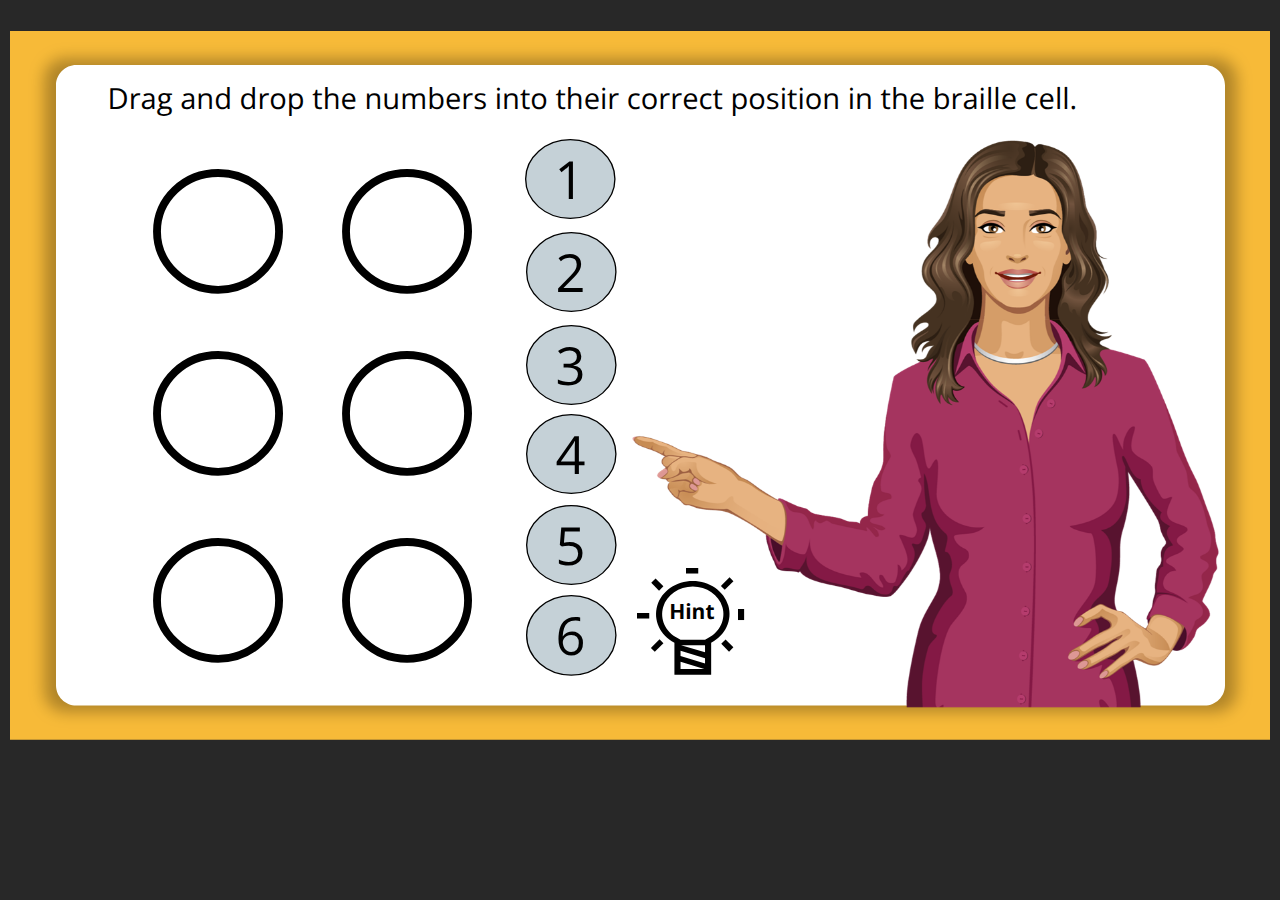
<file: index.html>
﻿<!doctype html>
<html lang="en-US">
<head>
  <meta charset="utf-8">
  <!-- Created using Storyline 360 - http://www.articulate.com  -->
  <!-- version: 3.80.30988.0 -->
  <title>Braille Cell Dots</title>
  <meta http-equiv="x-ua-compatible" content="IE=edge"/>
  <meta name="viewport" content="width=device-width,initial-scale=1,user-scalable=no,shrink-to-fit=no,minimal-ui"/>
  <meta name="apple-mobile-web-app-capable" content="yes"/>
  <style>
    html, body { height: 100%; padding: 0; margin: 0 }
    #app { height: 100%; width: 100%; }
  </style>

  <script>
    window.DS = {};
    window.globals = {
      DATA_PATH_BASE: '',
      HAS_FRAME: true,
      HAS_SLIDE: true,

      lmsPresent: false,
      tinCanPresent: false,
      cmi5Present: false,
      aoSupport: false,
      scale: 'noscale',
      captureRc: false,
      browserSize: 'optimal',
      bgColor: '#282828',
      features: 'ConnectionMessages,DropIn1,DropIn2,DropIn3,DropIn4,DropIn5,FullScreenToggle,HyperlinkHoverStateFix,LayerPresentAsDialog,MultipleQuizTracking,UpdatedThemeEditor',
      themeName: 'unified',
      preloaderColor: '#FFFFFF',
      suppressAnalytics: false,
      productChannel: 'stable',
      publishSource: 'storyline',
      aid: 'aid|0281fd48-d0b5-4edd-bf11-03334e2c43ae',
      cid: '48a2de32-bbac-4ef0-857a-f466d26f2e3c',
      playerVersion: '3.80.30988.0',
      publishTimestamp: '2023-10-18T05:46:58.8838824Z',
      maxIosVideoElements: 10,
      connectionSettings: { message: 'You%20are%20offline.%20Trying%20to%20reconnect...', useDarkTheme: false, mode: 'disabled' },

      
      parseParams: function(qs) {
        if (window.globals.parsedParams != null) {
          return window.globals.parsedParams;
        }
        qs = (qs || window.location.search.substr(1)).split('+').join(' ');
        var params = {},
            tokens,
            re = /[?&]?([^=]+)=([^&]*)/g;

        while (tokens = re.exec(qs)) {
          params[decodeURIComponent(tokens[1]).trim()] =
            decodeURIComponent(tokens[2]).trim();
        }
        window.globals.parsedParams = params;
        return params;
      }

    };
  </script>
  <script>
    var isIe11 = ('ActiveXObject' in window || window.MSBlobBuilder != null)
      && window.msCrypto != null && !window.ActiveXObject;
    if (isIe11) {
      window.globals.unsupportedBrowser = true;
      document.write(atob('[base64]'));
    }
  </script>
  
  <script>window.THREE = { };</script>
  
</head>
<body style="background: #282828" class="cs-HTML theme-unified">
  <!-- 360 -->
  <script>!function(){var e,i=/iPhone/i,o=/iPod/i,n=/iPad/i,t=/\biOS-universal(?:.+)Mac\b/i,r=/\bAndroid(?:.+)Mobile\b/i,a=/Android/i,d=/(?:SD4930UR|\bSilk(?:.+)Mobile\b)/i,p=/Silk/i,l=/Windows Phone/i,u=/\bWindows(?:.+)ARM\b/i,b=/BlackBerry/i,s=/BB10/i,c=/Opera Mini/i,f=/\b(CriOS|Chrome)(?:.+)Mobile/i,h=/Mobile(?:.+)Firefox\b/i,v=function(e){return void 0!==e&&"MacIntel"===e.platform&&"number"==typeof e.maxTouchPoints&&e.maxTouchPoints>1&&"undefined"==typeof MSStream};e=function(e){var m={userAgent:"",platform:"",maxTouchPoints:0};e||"undefined"==typeof navigator?"string"==typeof e?m.userAgent=e:e&&e.userAgent&&(m={userAgent:e.userAgent,platform:e.platform,maxTouchPoints:e.maxTouchPoints||0}):m={userAgent:navigator.userAgent,platform:navigator.platform,maxTouchPoints:navigator.maxTouchPoints||0};var g=m.userAgent,y=g.split("[FBAN");void 0!==y[1]&&(g=y[0]),void 0!==(y=g.split("Twitter"))[1]&&(g=y[0]);var A=function(e){return function(i){return i.test(e)}}(g),w={apple:{phone:A(i)&&!A(l),ipod:A(o),tablet:!A(i)&&(A(n)||v(m))&&!A(l),universal:A(t),device:(A(i)||A(o)||A(n)||A(t)||v(m))&&!A(l)},amazon:{phone:A(d),tablet:!A(d)&&A(p),device:A(d)||A(p)},android:{phone:!A(l)&&A(d)||!A(l)&&A(r),tablet:!A(l)&&!A(d)&&!A(r)&&(A(p)||A(a)),device:!A(l)&&(A(d)||A(p)||A(r)||A(a))||A(/\bokhttp\b/i)},windows:{phone:A(l),tablet:A(u),device:A(l)||A(u)},other:{blackberry:A(b),blackberry10:A(s),opera:A(c),firefox:A(h),chrome:A(f),device:A(b)||A(s)||A(c)||A(h)||A(f)},any:!1,phone:!1,tablet:!1};return w.any=w.apple.device||w.android.device||w.windows.device||w.other.device,w.phone=w.apple.phone||w.android.phone||w.windows.phone,w.tablet=w.apple.tablet||w.android.tablet||w.windows.tablet,w}(),"object"==typeof exports&&"undefined"!=typeof module?module.exports=e:"function"==typeof define&&define.amd?define((function(){return e})):this.isMobile=e}();
    window.isMobile.apple.tablet = window.isMobile.apple.tablet ||
      (navigator.platform === 'MacIntel' && navigator.maxTouchPoints > 1);
    window.isMobile.apple.device = window.isMobile.apple.device || window.isMobile.apple.tablet;
    window.isMobile.tablet = window.isMobile.tablet || window.isMobile.apple.tablet;
    window.isMobile.any = window.isMobile.any || window.isMobile.apple.tablet;
  </script>

  <div id="focus-sink" tabindex="-1"></div>

  <div id="preso"></div>
  <script>
    (function() {

      var classTypes = [ 'desktop', 'mobile', 'phone', 'tablet' ];

      var addDeviceClasses = function(prefix, testObj) {
        var curr, i;
        for (i = 0; i < classTypes.length; i++) {
          curr = classTypes[i];
          if (testObj[curr]) {
            document.body.classList.add(prefix + curr);
          }
        }
      };

      var params = window.globals.parseParams(),
          isDevicePreview = params.devicepreview === '1',
          isPhoneOverride = params.deviceType === 'phone' || (isDevicePreview && params.phone == '1'),
          isTabletOverride = (params.deviceType === 'tablet' || isDevicePreview) && !isPhoneOverride,
          isMobileOverride = isPhoneOverride || isTabletOverride;

      var deviceView = {
        desktop: !window.isMobile.any && !isMobileOverride,
        mobile: window.isMobile.any || isMobileOverride,
        phone: isPhoneOverride || (window.isMobile.phone && !isTabletOverride),
        tablet: isTabletOverride || window.isMobile.tablet
      };

      window.globals.deviceView = deviceView;
      window.isMobile.desktop = !window.isMobile.any;
      window.isMobile.mobile = window.isMobile.any;

      addDeviceClasses('view-', deviceView);

    })();
  </script>
  
  <script src='story_content/user.js' type=text/javascript></script>
  <div class="slide-loader"></div>

  <script>
    var doc = document, loader = doc.body.querySelector('.slide-loader'); [ 1, 2, 3 ].forEach(function(n) { var d = doc.createElement('div'); d.style.backgroundColor = window.globals.preloaderColor; d.classList.add('mobile-loader-dot'); d.classList.add('dot' + n); loader.appendChild(d); });
  </script>

  <div class="mobile-load-title-overlay" style="display: none">
    <div class="mobile-load-title">Braille Cell Dots</div>
  </div>

  <div class="mobile-chrome-warning"></div>

  
<style>
  .warn-connection-dialog {
    display: none;
    background: transparent;
    pointer-events: all;
    position: fixed;
    left: 0;
    top: 0;
    width: 100%;
    height: 100%;
    z-index: 999;
  }

  .warn-connection-content {
    pointer-events: all;
    border-radius: 4px;
    background: white;
    border: 1px solid #E7E7E7;
    color: #333333;
    box-shadow: 0 2px 4px rgba(0, 0, 0, 0.25);
    transition: all 150ms ease-out;
    position: absolute;
    white-space: nowrap;
  }

  .view-phone.is-landscape .warn-connection-content {
    left: 23px;
    bottom: 23px;
  }

  .view-tablet.is-landscape .warn-connection-content {
    left: 50%;
    top: 20px;
    transform: translateX(-50%);
  }

  .is-portrait .warn-connection-content {
    transform: translate(-50%, calc(-100% - 15px));
  }

  .warn-connection-content p {
    display: inline-block;
    margin: 0 8px 0 0;
    line-height: 33px;
    font-size: 11px;
  }

  .warn-connection-content svg {
    position: relative;
    vertical-align: middle;
    margin: 0 2px 2px 8px;
  }

  .view-desktop .warn-connection-content {
    left: 1.5em;
    bottom: 1.5em;
  }

  .view-desktop .warn-connection-content p {
    font-size: 1.1em;
  }

  .is-offline .warn-connection-dialog {
    display: block;
  }

  .is-offline .cs-panel * {
    pointer-events: none !important;
  }

  .is-offline .cs-panel {
    pointer-events: all !important;
  }

  .is-offline #nav-controls * {
    pointer-events: none !important;
  }

  .is-offline #nav-controls {
    pointer-events: all !important;
  }
</style>

<div class="warn-connection-dialog" role="alertdialog" aria-modal="true" tabindex="0" aria-labelledby="warn-connection-message">
  <div class="warn-connection-content">
    <svg width="17" height="15" viewBox="0 0 17 15" xmlns="http://www.w3.org/2000/svg">
      <path fill="#8F0000" stroke="white" d="M16.07,12.98 L15.88,12.23 L9.51,1.21 C8.97,0.26,7.6,0.26,7.06,1.21 L0.69,12.23 C0.15,13.16,0.81,14.36,1.91,14.36 H14.65 C15.47,14.36,16.05,13.7,16.07,12.98 Z"/>
      <path fill="white" stroke="white" d="M8.58,5.5 C8.35,5.28,8.5,5.35,8.21,5.32 C8.09,5.35,7.97,5.49,7.96,5.67 C7.97,5.79,7.98,5.92,7.98,6.04 L7.98,6.04 C7.99,6.17,8,6.31,8.01,6.43 L8.01,6.44 C8.03,6.92,8.06,7.41,8.09,7.9 L8.09,7.9 C8.12,8.39,8.14,8.88,8.17,9.37 C8.17,9.39,8.18,9.42,8.2,9.44 C8.23,9.46,8.25,9.47,8.28,9.47 C8.31,9.47,8.34,9.46,8.35,9.44 C8.37,9.43,8.38,9.4,8.39,9.35 L8.39,9.34 C8.39,9.24,8.4,9.15,8.4,9.05 L8.4,9.05 C8.41,8.96,8.41,8.86,8.42,8.75 C8.43,8.44,8.45,8.12,8.47,7.81 L8.47,7.81 C8.49,7.49,8.51,7.18,8.53,6.87 C8.55,6.46,8.56,6.05,8.59,5.64 L8.6,5.62 C8.6,5.57,8.59,5.53,8.58,5.5 L8.21,5.32 Z"/>
      <circle fill="white" stroke="white" cx="8.3" cy="11.35" r="0.3"/>
    </svg>
    <p id="warn-connection-message">You are offline. Trying to reconnect...</p>
  </div>
</div>

<script>
  (function() {
    window.DS.connection = {
      warningShown: false,
      assets: {},
      loadingAssetGroup: false,
      retryDelay: 500
    };

    var connectionSettings = window.globals.connectionSettings || {};

    // The `window.globals.features` variable must be set in `webpack.dev.config` when testing locally - it is not enough
    // to have it in the data - but it must be set there as well.
    var useConnectionMessages = window.AbortController != null &&
      window.location.protocol != 'file:' &&
      window.globals.features.indexOf('ConnectionMessages') != -1 &&
      connectionSettings.mode === 'normal';

    window.DS.connection.useConnectionMessages = useConnectionMessages;

    var assetCount = 0;
    var checkLoadedId;


    if (useConnectionMessages && connectionSettings != null) {
      var contentEl = document.querySelector('.warn-connection-content');
      var messageEl = contentEl.querySelector('p');

      if (connectionSettings.useDarkTheme) {
        contentEl.style.borderColor = '#BABBBA';
        contentEl.style.backgroundColor = '#282828';
        contentEl.style.color = '#FFFFFF';
      }

      if (connectionSettings.message != null) {
        messageEl.textContent = window.decodeURIComponent(connectionSettings.message);
      }
    }

    function checkAssetsReady() {
      for (var i in DS.connection.assets) {
        if (!DS.connection.assets[i].success) {
          return false;
        }
      }
      return true;
    }

    function stopAssetGroup() {
      if (!useConnectionMessages) { return; }

      assetCount = 0;

      DS.connection.oldAssetGroup = DS.connection.assets;
      DS.connection.assets = {};
      DS.connection.loadingAssetGroup = false;
      clearInterval(checkLoadedId);
    }

    function startAssetGroup() {
      if (!useConnectionMessages) { return; }
      var ticks = 0;
      clearInterval(checkLoadedId);
      checkLoadedId = setInterval(function() {
        var loaded = 0;
        if (assetCount === 0 && loaded === 0) {
          clearInterval(checkLoadedId);
          return;
        }

        for (var i in DS.connection.assets) {
          if (DS.connection.assets[i].success) {
            loaded++;
          }
        }

        if (assetCount === loaded && checkAssetsReady()) {
          for (var i in DS.connection.assets) {
            if (DS.connection.assets[i].action) {
              DS.connection.assets[i].action();
            }
          }
          hideWarning();
          stopAssetGroup();
        }
      }, 100)
    }

    function requiredAsset(url, action, retry, type) {
      if (!useConnectionMessages) { return; }
      if (DS.connection.assets[url]) { return; }

      DS.connection.assets[url] = {
        success: false, action: action, retry: retry, type: type
      };
      assetCount = Object.keys(DS.connection.assets).length;
      if (!DS.connection.loadingAssetGroup) {
        startAssetGroup();
      }
      DS.connection.loadingAssetGroup = true;
    }

    function assetLoaded(url) {
      if (!useConnectionMessages) { return; }
      if (DS.connection.assets[url]) {
        DS.connection.assets[url].success = true;
      }
    }

    function assetFailed(url) {
      if (!useConnectionMessages) { return; }
      if (!DS.connection.assets[url]) {
        if (/\.js$/.test(url) && url.indexOf('transcripts') === -1) {
          setTimeout(function() {
            if (DS.connection.lastSlideLoaded != null) {
              DS.connection.lastSlideLoaded();
            }
          }, DS.connection.retryDelay);
        }
        return;
      }
      if (!DS.connection.warningShown) { showWarning(); }
      if (DS.connection.assets[url].retry) {
        setTimeout(function() {
          if (!DS.connection.assets[url].success) {
            DS.connection.assets[url].retry()
          }
        }, DS.connection.retryDelay);
      }
    }

    function hideWarning() {
      document.body.classList.remove('is-offline');
      DS.connection.warningShown = false;
      enableKeys();
    }
    DS.connection.hideWarning = hideWarning

    function showWarning(btn) {
      document.body.classList.add('is-offline')
      DS.connection.warningShown = true;
      updateWarningPosition();
      disableKeys();
    }

    function updateWarningPosition() {
      if (!DS.connection.warningShown) {
        return;
      }

      var isPortrait = document.body.classList.contains('is-portrait');
      var warningEl = document.querySelector('.warn-connection-content');

      if (isPortrait) {
        var slide = document.querySelector('.primary-slide');
        var slideRect = slide.getBoundingClientRect();

        warningEl.style.top = `${slideRect.top}px`
        warningEl.style.left = `${slideRect.left + slideRect.width / 2}px`
      } else {
        warningEl.style.top = null;
        warningEl.style.left = null;
      }

      window.requestAnimationFrame(updateWarningPosition);
    }

    function onDisableKeyDown(e) {
      e.preventDefault();
      e.stopImmediatePropagation();
    }

    function onDisableKeyUp(e) {
      e.preventDefault();
      e.stopImmediatePropagation();
    }

    var accStyle = document.createElement('style');
    var warnDialogEl = document.querySelector('.warn-connection-dialog');

    function disableKeys() {
      if (DS.views.nsStack.length === 1) {
        DS.views.nsStack[0].tabReachable = false
        DS.views.nsStack[0].updateTabIndex(true, true);
      }

      accStyle.innerHTML = '.acc-shadow-dom { display: none; }';
      document.body.appendChild(accStyle);

      warnDialogEl.parentNode.append(warnDialogEl);
      warnDialogEl.focus();
    }

    function enableKeys() {
      document.body.removeChild(accStyle);
      if (DS.views.nsStack.length === 1 && DS.views.nsStack[0].name === '_frame') {
        DS.views.nsStack[0].tabReachable = true;
        DS.views.nsStack[0].updateTabIndex();
      }
    }

    // these will all be noops if the feature flag isn't set in
    // the data and `window.globals.features`
    DS.connection.requiredAsset = requiredAsset;
    DS.connection.assetLoaded = assetLoaded;
    DS.connection.assetFailed = assetFailed;
    DS.connection.stopAssetGroup = stopAssetGroup;
    DS.connection.startAssetGroup = startAssetGroup;
  })();
</script>


  <script>
    
    if (window.autoSpider && window.vInterfaceObject) {
      document.querySelector('.mobile-load-title-overlay').style.display = 'none';
    }
  </script>

  

  <link rel="stylesheet" href="html5/data/css/output.min.css" data-noprefix/>
</body>
<script src="html5/lib/scripts/bootstrapper.min.js"></script>
</html>
</file>
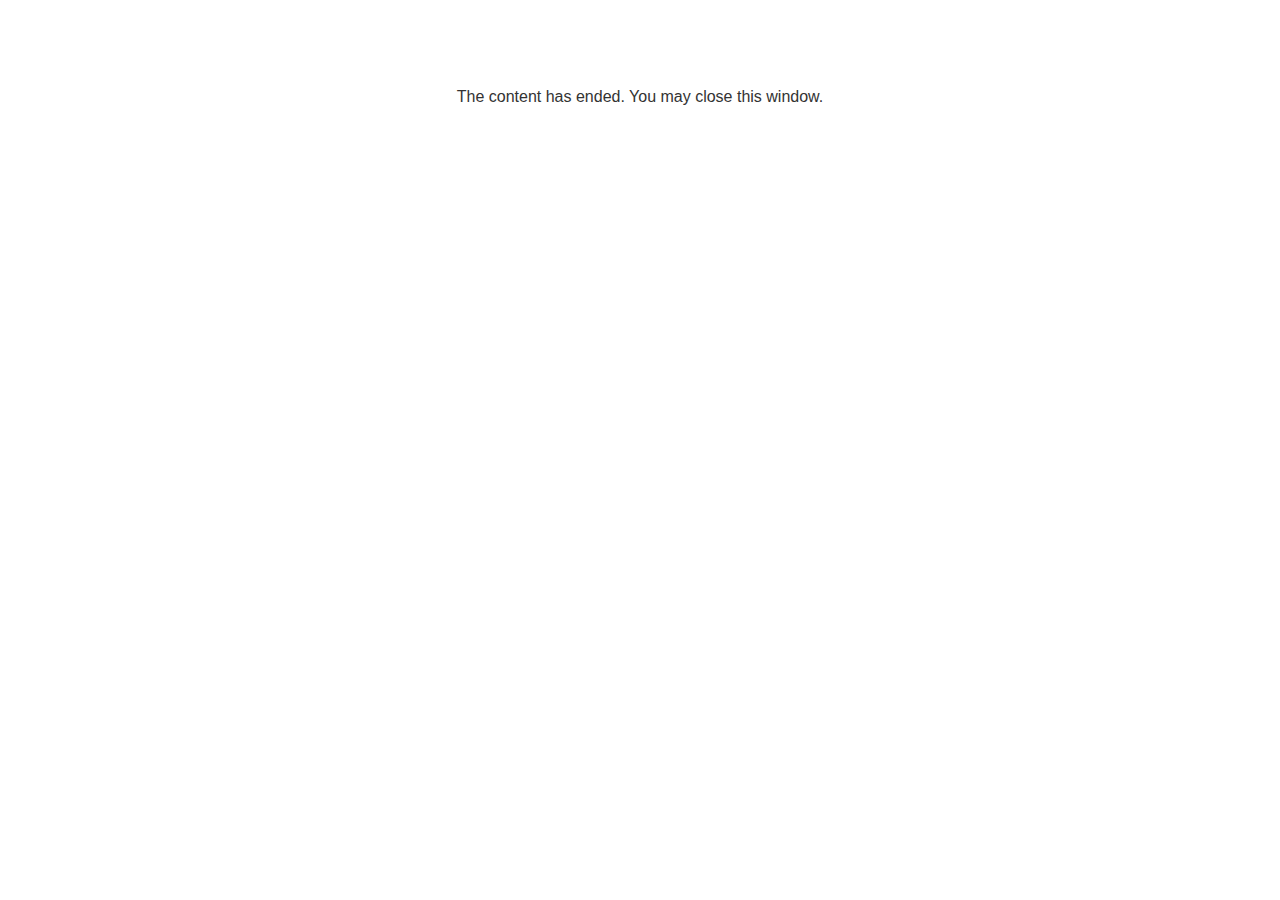
<file: lms/goodbye.html>
<!doctype html>
<html>
<body style="background-color: #ffffff;">

<p role="alert" style="color: #333333;font-family: Lato, articulate, tahoma, arial;font-size: medium;text-align: center;">
<br><br><br><br>
The content has ended. You may close this window.
</p>

</body>
</html>
</file>
<file: html5/data/css/output.min.css>
@font-face {
  font-family: 'Open Sans Charset1_ 5wfB55F95F0';
  src: url('[data-uri]');
  font-style: normal;
  font-weight: normal;
}
@font-face {
  font-family: 'Open SansBold CharsBoldD7BBBFF2';
  src: url('[data-uri]');
  font-style: normal;
  font-weight: normal;
}
@font-face {
  font-family: 'LatoBold Charset1_ BoldE8F284AF';
  src: url('[data-uri]');
  font-style: normal;
  font-weight: normal;
}
@font-face {
  font-family: 'Lato Charset1_ 5ox6BIdn5950B18D';
  src: url('[data-uri]');
  font-style: normal;
  font-weight: normal;
}
@font-face {
  font-family: 'Open Sans Charset0_v9TY33EDE6F2';
  src: url('[data-uri]');
  font-style: normal;
  font-weight: normal;
}
@font-face {
  font-family: 'Open SansBold CharsBoldE47A47C6';
  src: url('[data-uri]');
  font-style: normal;
  font-weight: normal;
}
.cs-HTML {
  background: rgba(40, 40, 40, 1);
}
.cs-pxabnsnfns00000000001 .cs-infopanel  {
  box-shadow: 0 1px 0 rgba(0, 0, 0, 0);
  background: rgba(255, 255, 255, 1);
}
.cs-pxabnsnfns00000000001 .cs-infopanel .cs-link {
  color: rgba(186, 187, 186, 1);
}
.cs-pxabnsnfns00000000001 .cs-infopanel .cs-link:hover {
  color: rgba(255, 255, 255, 1);
}
.cs-pxabnsnfns00000000001 .cs-infopanel .cs-name {
  color: rgba(68, 68, 68, 1);
}
.cs-pxabnsnfns00000000001 .cs-infopanel .cs-title {
  color: rgba(153, 153, 153, 1);
}
.cs-pxabnsnfns00000000001 .cs-infopanelpopup  {
  box-shadow: 0 1px 0 rgba(0, 0, 0, 0);
  background: rgba(0, 0, 0, 0);
}
.cs-pxabnsnfns00000000001 .cs-infopanelpopup .cs-link {
  color: rgba(255, 0, 0, 1);
}
.cs-pxabnsnfns00000000001 .cs-infopanelpopup .cs-link:hover {
  color: rgba(255, 255, 255, 1);
}
.cs-pxabnsnfns00000000001 .cs-infopanelpopup .cs-name {
  color: rgba(255, 255, 255, 1);
}
.cs-pxabnsnfns00000000001 .cs-infopanelpopup .cs-bio {
  color: rgba(186, 187, 186, 1);
}
.cs-pxabnsnfns00000000001 .cs-timer  {
  color: rgba(186, 187, 186, 1);
}
.cs-pxabnsnfns00000000001 .cs-duration stop:first-child {
  stop-color: rgba(60, 60, 60, 1);
}
.cs-pxabnsnfns00000000001 .cs-duration stop:last-child {
  stop-color: rgba(60, 60, 60, 1);
}
.cs-pxabnsnfns00000000001 .cs-elapsed stop:first-child {
  stop-color: rgba(254, 227, 71, 1);
}
.cs-pxabnsnfns00000000001 .cs-elapsed stop:last-child {
  stop-color: rgba(254, 227, 71, 1);
}
.cs-pxabnsnfns00000000001 .cs-timer .cs-pie .cs-innerstroke {
  stroke: rgba(199, 199, 199, 1);
}
.cs-pxabnsnfns00000000001 .cs-timer .cs-pie .cs-innerborder {
  stroke: rgba(255, 255, 255, 1);
}
.cs-pxabnsnfns00000000001 .cs-window  {
  box-shadow: 0 8px 5px rgba(0, 0, 0, 0.2);
  border-color: rgba(49, 99, 0, 0);
  background: rgba(33, 33, 33, 1);
  color: rgba(248, 248, 248, 1);
}
.cs-pxabnsnfns00000000001 .cs-window .cs-diva {
  border-color: rgba(78, 78, 78, 1);
}
.cs-pxabnsnfns00000000001 .cs-window .cs-divb {
  border-color: rgba(78, 78, 78, 0);
}
.cs-pxabnsnfns00000000001 .cs-editor .cs-editor-slide {
  color: rgba(226, 226, 226, 1);
}
.cs-pxabnsnfns00000000001 .cs-editor .cs-editor-html {
  color: rgba(186, 187, 186, 1);
}
.cs-pxabnsnfns00000000001 .cs-editor .cs-editor-button {
  text-shadow: 0 1px 0 rgba(0, 0, 0, 0);
  color: rgba(255, 255, 255, 1);
  border-color: rgba(211, 211, 211, 1);
  background: rgba(34, 34, 34, 1);
}
.cs-pxabnsnfns00000000001 .cs-editor .cs-editor-button:hover {
  background: rgba(68, 68, 68, 1);
}
.cs-pxabnsnfns00000000001 .cs-editor .cs-editor-button:active {
  background: rgba(68, 68, 68, 1);
}
.cs-pxabnsnfns00000000001 .cs-listitem  {
  color: rgba(186, 187, 186, 1);
  border-color: none;
  border: 1px solid transparent;
}
.cs-pxabnsnfns00000000001 .cs-listitem:hover {
  background: rgba(255, 255, 255, 0.06);
  border-color: rgba(108, 108, 108, 1) !important;
  border-width: 1px;
  border-radius: 2px;
  border-style: solid;
  box-sizing: border-box;
}
.cs-pxabnsnfns00000000001 .cs-listitem.hover {
  background: rgba(255, 255, 255, 0.06);
  border-color: rgba(108, 108, 108, 1) !important;
  border-width: 1px;
  border-radius: 2px;
  border-style: solid;
  box-sizing: border-box;
}
.cs-pxabnsnfns00000000001 .cs-glossary  {
  color: rgba(186, 187, 186, 1);
}
.cs-pxabnsnfns00000000001 .cs-glossary .cs-scrolling-panel {
  background: rgba(0, 0, 0, 0);
}
.cs-pxabnsnfns00000000001 .cs-glossary .cs-term.cs-selected .cs-choice-list-trigger {
  color: rgba(255, 255, 255, 1);
  background: rgba(255, 255, 255, 1);
}
.cs-pxabnsnfns00000000001 .cs-glossary .cs-term.cs-selected .cs-choice-list-trigger:focus {
  color: rgba(255, 255, 255, 1);
  background: rgba(255, 255, 255, 1);
}
.cs-pxabnsnfns00000000001 .cs-glossary .cs-term:hover .cs-choice-list-trigger {
  background: rgba(186, 187, 186, 1);
}
.cs-pxabnsnfns00000000001 .cs-glossary .cs-term.hover .cs-choice-list-trigger {
  background: rgba(186, 187, 186, 1);
}
.cs-pxabnsnfns00000000001 .cs-glossary .cs-term .cs-choice-list-trigger:focus {
  background: rgba(186, 187, 186, 1);
}
.cs-pxabnsnfns00000000001 .cs-glossary .cs-diva {
  border-color: rgba(0, 0, 0, 0);
}
.cs-pxabnsnfns00000000001 .cs-glossary .cs-divb {
  border-color: rgba(0, 0, 0, 0);
}
.cs-pxabnsnfns00000000001 .cs-glossary .cs-divc {
  border-color: rgba(0, 0, 0, 0);
}
.cs-pxabnsnfns00000000001 .cs-glossary .cs-heading {
  color: rgba(248, 248, 248, 1);
  font-weight: 700;
}
.note-content p span {
  color: rgba(186, 187, 186, 1);
  line-height: 1.4em;
  font-size: 103.769%;
}
.cs-pxabnsnfns00000000001 .cs-resource .cs-separator {
  border-color: rgba(0, 0, 0, 0);
}
.cs-pxabnsnfns00000000001 .cs-outline  {
  color: rgba(45, 45, 45, 1);
}
.cs-pxabnsnfns00000000001 .cs-outline .cs-diva {
  border-color: rgba(0, 0, 0, 0);
}
.cs-pxabnsnfns00000000001 .cs-outline .cs-divb {
  border-color: rgba(0, 0, 0, 0);
}
.cs-pxabnsnfns00000000001 .cs-outline .cs-divc {
  border-color: rgba(0, 0, 0, 0);
}
.cs-pxabnsnfns00000000001 .cs-outline .cs-search-filter:hover {
  color: rgba(0, 0, 0, 0);
}
.cs-pxabnsnfns00000000001 .cs-outline .cs-search-filter.hover {
  color: rgba(0, 0, 0, 0);
}
.cs-pxabnsnfns00000000001 .cs-transcript  {
  color: rgba(255, 255, 255, 1);
}
.cs-pxabnsnfns00000000001 .cs-transcript .cs-div {
  border-color: rgba(0, 0, 0, 0);
}
.cs-pxabnsnfns00000000001 .cs-tabs:not(.topmenu-item) {
  color: rgba(248, 248, 248, 1);
}
.cs-pxabnsnfns00000000001 .cs-tabs .cs-inner-button:not(.topmenu-item) {
  text-shadow: 0 1px 0 rgba(0, 0, 0, 0);
}
.cs-pxabnsnfns00000000001 .cs-tabs:hover:not(.topmenu-item) {
  color: rgba(248, 248, 248, 1);
}
.cs-pxabnsnfns00000000001 .cs-tabs.cs-selected {
  background: rgba(0, 0, 0, 0);
  color: rgba(248, 248, 248, 1);
}
.cs-pxabnsnfns00000000001 .cs-seekcontrol  {
  background: rgba(0, 0, 0, 0);
  border-color: rgba(0, 0, 0, 0);
}
.cs-pxabnsnfns00000000001 .cs-seekcontrol .cs-button:hover .cs-icon {
  fill: rgba(255, 255, 255, 1);
}
.cs-pxabnsnfns00000000001 .cs-seekcontrol .cs-button.hover .cs-icon {
  fill: rgba(255, 255, 255, 1);
}
.cs-pxabnsnfns00000000001 .cs-seekcontrol .cs-button .cs-icon-shadow {
  fill: rgba(0, 0, 0, 0);
}
.cs-pxabnsnfns00000000001 .cs-seekcontrol .cs-button .cs-icon {
  fill: rgba(180, 180, 180, 1);
}
.cs-pxabnsnfns00000000001 .cs-seekcontrol .cs-seek .cs-fill {
  background: rgba(255, 255, 255, 0.6);
}
.cs-pxabnsnfns00000000001 .cs-seekcontrol .cs-seek {
  background: rgba(108, 108, 108, 1);
  border-color: rgba(0, 0, 0, 0);
}
.cs-pxabnsnfns00000000001 .cs-searchinput .cs-input {
  color: rgba(186, 187, 186, 1);
  border-color: rgba(0, 0, 0, 0);
  background: rgba(255, 255, 255, 0.06);
}
.cs-pxabnsnfns00000000001 .cs-searchinput .cs-input:focus {
  color: rgba(248, 248, 248, 1);
  background: rgba(41, 41, 41, 1);
}
.cs-pxabnsnfns00000000001 .cs-searchinput .cs-input:hover {
  box-shadow: inset 0 0 1px 0 rgba(69, 126, 19, 0);
}
.cs-pxabnsnfns00000000001 .cs-searchinput .cs-input.hover {
  box-shadow: inset 0 0 1px 0 rgba(69, 126, 19, 0);
}
.cs-pxabnsnfns00000000001 .cs-searchinput .cs-button .cs-icon {
  fill: rgba(186, 187, 186, 1);
}
.cs-pxabnsnfns00000000001 .cs-searchinput .cs-button:hover {
  fill: rgba(63, 133, 0, 1);
}
.cs-pxabnsnfns00000000001 .cs-searchinput .cs-button.hover {
  fill: rgba(63, 133, 0, 1);
}
.cs-pxabnsnfns00000000001 .cs-menu  {
  box-shadow: 0 1px 0 rgba(0, 0, 0, 0);
  background: rgba(33, 33, 33, 1);
}
.cs-pxabnsnfns00000000001 .cs-topmenu-item.active .cs-tab {
  background: rgba(33, 33, 33, 1);
}
.cs-pxabnsnfns00000000001 .cs-logo  {
  box-shadow: 0 1px 0 rgba(37, 75, 0, 1);
  background: rgba(255, 255, 255, 0);
}
.cs-pxabnsnfns00000000001 .cs-checkbox  {
  color: rgba(255, 255, 255, 1);
}
.cs-pxabnsnfns00000000001 .cs-checkbox:hover {
  border-color: rgba(175, 221, 130, 1);
}
.cs-pxabnsnfns00000000001 .cs-checkbox.hover {
  border-color: rgba(175, 221, 130, 1);
}
.cs-pxabnsnfns00000000001 .cs-checkbox .cs-box {
  color: rgba(255, 255, 255, 1);
  border-color: rgba(42, 83, 0, 1);
}
.cs-pxabnsnfns00000000001 .cs-checkbox .cs-box:checked::after {
  color: rgba(43, 196, 0, 1);
}
.cs-pxabnsnfns00000000001 .cs-button  {
  text-shadow: 0 1px 0 rgba(0, 0, 0, 0);
  color: rgba(186, 187, 186, 1);
  border-color: rgba(0, 0, 0, 0);
  background: rgba(0, 0, 0, 0);
  box-shadow: 0 1px 0 rgba(0, 0, 0, 0);
}
.cs-pxabnsnfns00000000001 .cs-button .cs-icon {
  fill: rgba(186, 187, 186, 1);
}
.cs-pxabnsnfns00000000001 .cs-button .cs-icon-shadow {
  fill: rgba(0, 0, 0, 0);
}
.cs-pxabnsnfns00000000001 .cs-button:hover {
  background: rgba(248, 248, 248, 1);
}
.cs-pxabnsnfns00000000001 .cs-button.hover {
  background: rgba(248, 248, 248, 1);
}
.cs-pxabnsnfns00000000001 .cs-button:active {
  background: rgba(0, 0, 0, 0);
}
.cs-pxabnsnfns00000000001 .cs-button.cs-disabled:hover {
  background: rgba(0, 0, 0, 0);
}
.cs-pxabnsnfns00000000001 .cs-button.cs-disabled.hover {
  background: rgba(0, 0, 0, 0);
}
.cs-pxabnsnfns00000000001 .cs-button.cs-disabled:active {
  background: rgba(0, 0, 0, 0);
}
.cs-pxabnsnfns00000000001 .cs-button.cs-volume:hover {
  background: rgba(0, 0, 0, 0);
}
.cs-pxabnsnfns00000000001 .cs-button.cs-volume.hover {
  background: rgba(0, 0, 0, 0);
}
.cs-pxabnsnfns00000000001 .cs-button.cs-volume:active {
  background: rgba(0, 0, 0, 0);
}
.cs-pxabnsnfns00000000001.cs-base  {
  color: rgba(186, 187, 186, 1);
  border-color: rgba(40, 40, 40, 1);
  background: rgba(40, 40, 40, 1);
}
.cs-pxabnsnfns00000000001.cs-base .cs-separator .cs-diva {
  background: rgba(69, 69, 69, 1);
}
.cs-pxabnsnfns00000000001.cs-base .cs-separator .cs-divb {
  background: rgba(0, 0, 0, 0);
}
.cs-pxabnsnfns00000000001.cs-base .cs-topmenu-item.active .cs-tab {
  border-color: rgba(69, 69, 69, 1);
}
.cs-pxabnsnfns00000000001.cs-base .cs-topmenu-item.active .cs-panel {
  border-color: rgba(69, 69, 69, 1);
}
.cs-pxabnsnfns00000000001.cs-base .cs-left {
  background: rgba(33, 33, 33, 1);
}
.cs-pxabnsnfns00000000001.cs-base .cs-area-primary .cs-slide-container {
  background: rgba(40, 40, 40, 1);
}
.cs-pxabnsnfns00000000001.cs-base.cs-custom-theme .cs-brandhighlight-bg {
  background: rgba(237, 54, 69, 1) !important;
}
.cs-pxabnsnfns00000000001.cs-base.cs-custom-theme .cs-brandhighlight-secondary-bg {
  background: rgba(255, 255, 255, 1) !important;
}
.cs-pxabnsnfns00000000001.cs-base.cs-custom-theme .cs-brandhighlight-border {
  border-color: rgba(237, 54, 69, 1) !important;
}
.cs-pxabnsnfns00000000001.cs-base.cs-custom-theme .cs-brandhighlight-text {
  color: rgba(237, 54, 69, 1) !important;
}
.cs-pxabnsnfns00000000001.cs-base.cs-custom-theme .cs-brandhighlight-fill {
  fill: rgba(237, 54, 69, 1) !important;
}
.cs-pxabnsnfns00000000001.cs-base.cs-custom-theme .cs-listitem.cs-selected {
  background-color: rgba(255, 255, 255, 0.06) !important;
}
.cs-pxabnsnfns00000000001 .cs-volume::-moz-range-thumb {
  border-color: rgba(43, 85, 0, 1);
  box-shadow: inset 0 0 1px 0 rgba(43, 85, 0, 1);
  background: rgba(255, 255, 255, 1);
}
.cs-pxabnsnfns00000000001 .cs-volume::-ms-thumb {
  border-color: rgba(43, 85, 0, 1);
  box-shadow: inset 0 0 1px 0 rgba(43, 85, 0, 1);
  background: rgba(255, 255, 255, 1);
}
.cs-pxabnsnfns00000000001 .cs-volume::-webkit-slider-thumb {
  border-color: rgba(43, 85, 0, 1);
  box-shadow: inset 0 0 1px 0 rgba(43, 85, 0, 1);
  background: rgba(255, 255, 255, 1);
}
.cs-pxabnsnfns00000000001 .cs-volume::-moz-range-track {
  border-color: rgba(66, 140, 1, 1);
  background: rgba(108, 108, 108, 1);
}
.cs-pxabnsnfns00000000001 .cs-volume::-ms-track {
  border-color: rgba(66, 140, 1, 1);
  background: rgba(108, 108, 108, 1);
}
.cs-pxabnsnfns00000000001 .cs-volume::-webkit-slider-runnable-track {
  border-color: rgba(66, 140, 1, 1);
  background: rgba(108, 108, 108, 1);
}
body.show-focus .tab-focus-box {
  box-shadow: 0 0 0 1px rgba(255, 255, 0, 1), 0 0 0 3px rgba(0, 32, 96, 1), 0 0 5px 5px rgba(255, 255, 0, 1);
  border-color: transparent;
  outline: 2px transparent solid;
}
.skipnav {
  box-shadow: 0 0 0 1px rgba(255, 255, 0, 1), 0 0 0 3px rgba(0, 32, 96, 1), 0 0 5px 5px rgba(255, 255, 0, 1);
  border-color: transparent;
  outline: 2px transparent solid;
}
.cs-pxabnsnfns00000000001 .cs-listitem:hover {
  color: none;
}
.cs-pxabnsnfns00000000001 .cs-listitem.hover {
  color: none;
}
.cs-pxabnsnfns00000000001 .cs-listitem.cs-viewed {
  color: #BABBBA;
}
.cs-pxabnsnfns00000000001 .cs-listitem {
  color: #BABBBA;
}
.cs-pxabnsnfns00000000001 .cs-listitem:hover .cs-icon-carrot * {
  fill: none;
}
.cs-pxabnsnfns00000000001 .cs-listitem.hover .cs-icon-carrot * {
  fill: none;
}
.cs-pxabnsnfns00000000001 .cs-listitem .cs-icon-carrot {
  color: none;
  top: calc(3px);
}
.cs-pxabnsnfns00000000001 .cs-listitem .cs-icon-carrot .cs-shadow {
  color: #F8F8F8;
}
.cs-pxabnsnfns00000000001 .item-collapsible .is-scene {
  color: #F8F8F8 !important;
  font-weight: 700;
}
.cs-pxabnsnfns00000000001 .is-scene .cs-icon-carrot * {
  color: #F8F8F8 !important;
  font-weight: 700;
}
.cs-pxabnsnfns00000000001 .is-scene:not(.outline-links-collapse) > a {
  color: #F8F8F8;
}
.cs-pxabnsnfns00000000001 .is-scene:not(.outline-links-collapse) .cs-icon-carrot * {
  fill: none !important;
  color: #F8F8F8 !important;
}
.cs-pxabnsnfns00000000001 .tabs, .cs-pxabnsnfns00000000001 .cs-logo {
  border-bottom: 1px solid rgba(108, 108, 108, 1);
}
.cs-pxabnsnfns00000000001 .area-secondary-wrapper:after {
  background-image: url('[data-uri]');
  background-size: 100%;
}
.cs-pxabnsnfns00000000001 .panel-footer {
  background: #212121;
}
.cs-pxabnsnfns00000000001 #outline-search {
  background: rgba(255, 255, 255, 0.06);
  border-color: rgba(108, 108, 108, 1);
  border-width: 1px;
  border-style: solid;
}
.cs-pxabnsnfns00000000001 .topmenu-panel #outline-search {
  background: #545454;
}
.cs-pxabnsnfns00000000001 .search-icon circle, .cs-pxabnsnfns00000000001 .search-icon path {
  stroke: #BABBBA;
}
.cs-pxabnsnfns00000000001 #outline-search input[type   =search] {
  color: #F8F8F8;
}
.cs-pxabnsnfns00000000001 #outline-search ::-webkit-input-placeholder {
  color: #BABBBA !important;
}
.cs-pxabnsnfns00000000001 #outline-search :-ms-input-placeholder {
  color: #BABBBA !important;
}
.cs-pxabnsnfns00000000001 #outline-search ::-moz-placeholder {
  color: #BABBBA !important;
  opacity: 1;
}
.cs-pxabnsnfns00000000001 .cs-topmenu-item.active, body:not(.is-touchable-tablet) .cs-pxabnsnfns00000000001 .cs-topmenu-item:hover {
  color: #F8F8F8;
}
.cs-pxabnsnfns00000000001 .cs-topmenu-item.button-tapped {
  color: #F8F8F8;
}
.cs-pxabnsnfns00000000001 .cs-topmenu-item.active .cs-tab, .cs-pxabnsnfns00000000001 .cs-topmenu-item .cs-tab {
  background: transparent !important;
  border: none !important;
}
.cs-pxabnsnfns00000000001 .top-tabs-drop-icon div {
  background: #BABBBA;
}
.cs-pxabnsnfns00000000001 .cs-panel.topmenu-panel .panel-content, .cs-pxabnsnfns00000000001 .top-tabs-drop {
  background: #212121;
}
.cs-pxabnsnfns00000000001 .cs-topmenu-item.active .cs-panel {
  background: #212121;
}
.cs-pxabnsnfns00000000001 .cs-menu.topmenu-panel, .cs-pxabnsnfns00000000001 .top-tabs-drop {
  border: 1px solid rgba(69, 69, 69, 1) !important;
  border-radius: 3px;
}
.cs-pxabnsnfns00000000001 .resources .resources-list a:hover {
  background: rgba(255, 255, 255, 0.06);
}
body:not(.is-touchable-tablet) .cs-pxabnsnfns00000000001 .resources .resources-list a:hover {
  background: rgba(255, 255, 255, 0.06);
}
.cs-pxabnsnfns00000000001 .resources .resources-list a.hover {
  background: rgba(255, 255, 255, 0.06);
}
body:not(.is-touchable-tablet) .cs-pxabnsnfns00000000001 .resources .resources-list a.hover {
  background: rgba(255, 255, 255, 0.06);
}
.cs-pxabnsnfns00000000001 .resources .resources-list a.button-tapped {
  background: rgba(255, 255, 255, 0.06);
}
.cs-pxabnsnfns00000000001 .cs-icon path, .cs-pxabnsnfns00000000001 .cs-icon rect, .cs-pxabnsnfns00000000001 .cs-icon polygon, .cs-pxabnsnfns00000000001 .menu-icon-wrapper.menu-icon-wrapper-hover path {
  fill: #BABBBA;
}
.cs-pxabnsnfns00000000001 .cs-icon .icon-stroke-only {
  fill: none !important;
  stroke: #BABBBA !important;
}
body:not(.is-touchable-tablet) .cs-pxabnsnfns00000000001 .cs-button:hover .cs-icon path, body:not(.is-touchable-tablet) .cs-pxabnsnfns00000000001 .cs-button:hover .cs-icon rect, body:not(.is-touchable-tablet) .cs-pxabnsnfns00000000001 .cs-button:hover .cs-icon polygon {
  fill: #F8F8F8;
}
body:not(.is-touchable-tablet) .cs-pxabnsnfns00000000001 .cs-tabs:hover .search-icon circle, body:not(.is-touchable-tablet) .cs-pxabnsnfns00000000001 .cs-tabs:hover .search-icon path {
  stroke: #F8F8F8;
}
.cs-pxabnsnfns00000000001 .cs-button.button-tapped .cs-icon path, .cs-pxabnsnfns00000000001 .cs-button.button-tapped .cs-icon rect, .cs-pxabnsnfns00000000001 .cs-button.button-tapped .cs-icon polygon {
  fill: #F8F8F8;
}
body:not(.is-touchable-tablet) .cs-pxabnsnfns00000000001 .cs-button:hover .cs-icon .icon-stroke-only {
  fill: none !important;
  stroke: #F8F8F8 !important;
}
.cs-pxabnsnfns00000000001 .cs-button:button-tapped .cs-icon .icon-stroke-only {
  fill: none !important;
  stroke: #F8F8F8 !important;
}
.cs-pxabnsnfns00000000001 .menu-icon-wrapper.menu-icon-wrapper-hover svg path {
  fill: #F8F8F8;
}
.floating-sidebar:not(.sidebar-closed) .cs-pxabnsnfns00000000001 #hamburger .menu-icon-wrapper svg path {
  fill: #BABBBA;
}
.floating-sidebar:not(.sidebar-closed) .cs-pxabnsnfns00000000001 #hamburger .menu-icon-wrapper.menu-icon-wrapper-hover svg path {
  fill: #F8F8F8;
}
.cs-pxabnsnfns00000000001 .volume .btn:before {
  background-image: url('[data-uri]');
}
.cs-pxabnsnfns00000000001 .volume-track {
  background: #6C6C6C;
}
.cs-pxabnsnfns00000000001 .volume-icon circle {
  stroke: #BABBBA;
}
.cs-pxabnsnfns00000000001 .cs-settings > .settings-panel {
  background: #212121;
  border: 1px solid rgba(69, 69, 69, 1) !important;
  border-radius: 3px;
}
.cs-pxabnsnfns00000000001 .cs-settings > .panel-down-arrow {
  fill: #212121;
}
.cs-pxabnsnfns00000000001 .switch-toggle .border {
  stroke: #7C7C7C;
}
.cs-pxabnsnfns00000000001 .switch-toggle .thumb-off .thumb {
  fill: #A2A2A2;
}
.cs-pxabnsnfns00000000001 .switch-toggle .thumb-on .track {
  fill: rgba(237, 54, 69, 1);
}
.cs-pxabnsnfns00000000001 .switch-toggle .thumb-off .track {
  fill: rgba(255, 255, 255, 0.1);
}
.cs-pxabnsnfns00000000001 .switch-label {
  color: #BABBBA;
}
.cs-pxabnsnfns00000000001 .cs-panel .scrollarea-btn:after {
  background: rgba(179, 180, 179, 0.75);
}
.scrollarea-scrollbar:hover .scrollarea-btn:after, .scrollarea-scrollbar.highlight-scrollbar .scrollarea-btn:after {
  background: rgba(179, 180, 179, 0.75);
}
.floating-sidebar .sidebar-overlay {
  background: rgba(0, 0, 0, 0.85);
}
.cs-pxabnsnfns00000000001 .overlay-message {
  background: rgba(0, 0, 0, 0.85);
}
.cs-pxabnsnfns00000000001 .top-ui-bg, .cs-pxabnsnfns00000000001 .bottom-ui-bg, .cs-pxabnsnfns00000000001 .right-ui-bg, .cs-pxabnsnfns00000000001 .left-ui-bg {
  background: rgba(40, 40, 40, 0.8);
}
.cs-pxabnsnfns00000000001 .circle-progress-bg {
  fill: #282828;
}
.cs-pxabnsnfns00000000001 .circle-progress-well {
  fill: #6C6C6C;
}
.cs-pxabnsnfns00000000001 .circle-progress-pie {
  stroke: #6C6C6C;
}
.cs-pxabnsnfns00000000001 .lightbox .option-pane {
  background: rgba(40, 40, 40, 0.8);
}
.cs-pxabnsnfns00000000001 .lightbox .option-pane:before {
  background: #282828;
}
.cs-pxabnsnfns00000000001 .message-window {
  background: #212121;
  border: 1px solid rgba(255, 255, 255, 1) !important;
  border-radius: 3px;
}
.cs-pxabnsnfns00000000001 .message-window-header p, .cs-pxabnsnfns00000000001 .message-window-text {
  color: #F8F8F8;
}
.cs-pxabnsnfns00000000001 .message-window-header p {
  border-bottom: 1px solid rgba(255, 255, 255, 1);
}
.cs-pxabnsnfns00000000001 .message-window button.slide-object-button {
  border: 1px solid rgba(255, 255, 255, 1) !important;
}
.cs-pxabnsnfns00000000001 .message-window button.slide-object-button:hover {
  background: rgba(255, 255, 255, 0.06) !important;
}
.message-window .slide-object-button tspan, .message-window .slide-object-button-text tspan {
  fill: #F8F8F8 !important;
}
body:not(.is-touchable-tablet) .cs-pxabnsnfns00000000001 .cs-button:hover .text {
  color: #F8F8F8;
}
.cs-pxabnsnfns00000000001 .cs-button.button-tapped .text {
  color: #F8F8F8;
}
.cs-pxabnsnfns00000000001.cs-base {
  background: #282828;
}
.cs-pxabnsnfns00000000001 .cs-menu {
  background: transparent;
}
.cs-pxabnsnfns00000000001 .progress-bar .progress-bar-fill:after {
  background: #FFFFFF !important;
}
.cs-pxabnsnfns00000000001 .volume-dot {
  background: #FFFFFF !important;
}
.fn-npnxnanbsnfns00000000001 {
  font-family: 'Lato22AB4CAF';
  -webkit-font-variant-ligatures: no-common-ligatures;
  font-variant-ligatures: no-common-ligatures;
}
.fn-pxabnsnfns00000000001 {
  font-family: 'Lato22AB4CAF';
  -webkit-font-variant-ligatures: no-common-ligatures;
  font-variant-ligatures: no-common-ligatures;
}
.fn-npxnabnsnfns00000000001 {
  font-family: 'Lato22AB4CAF';
  -webkit-font-variant-ligatures: no-common-ligatures;
  font-variant-ligatures: no-common-ligatures;
}
.fn-npnxnanbnsnfns00000000001 {
  font-family: 'Lato22AB4CAF';
  -webkit-font-variant-ligatures: no-common-ligatures;
  font-variant-ligatures: no-common-ligatures;
}
.fn-pxabnsnfns00000000000 {
  font-family: 'Lato22AB4CAF';
  -webkit-font-variant-ligatures: no-common-ligatures;
  font-variant-ligatures: no-common-ligatures;
}
@font-face {
  font-family: 'Lato22AB4CAF';
  src: url('[data-uri]');
  font-style: normal;
  font-weight: bold;
}
@font-face {
  font-family: 'Lato22AB4CAF';
  src: url('[data-uri]');
  font-style: normal;
  font-weight: normal;
}
.cs-ResumePromptSlide .cs-6mCFyGRYskM-ResumePromptSlide-btn0 {
  color: rgba(255, 255, 255, 1);
  border-color: rgba(211, 211, 211, 1);
  background: rgba(34, 34, 34, 1);
  text-shadow: 0 1px 0 rgba(0, 0, 0, 0);
}
.cs-ResumePromptSlide .cs-6mCFyGRYskM-ResumePromptSlide-btn0 .cs-html {
  color: rgba(186, 187, 186, 1);
}
.cs-ResumePromptSlide .cs-6mCFyGRYskM-ResumePromptSlide-btn0 .cs-slide {
  border-color: rgba(226, 226, 226, 1);
}
.cs-ResumePromptSlide .cs-6mCFyGRYskM-ResumePromptSlide-btn0:hover {
  background: rgba(68, 68, 68, 1);
}
.cs-ResumePromptSlide .cs-6mCFyGRYskM-ResumePromptSlide-btn0:active {
  background: rgba(68, 68, 68, 1);
}
.cs-ResumePromptSlide .cs-6mCFyGRYskM-ResumePromptSlide-btn1 {
  color: rgba(255, 255, 255, 1);
  border-color: rgba(211, 211, 211, 1);
  background: rgba(34, 34, 34, 1);
  text-shadow: 0 1px 0 rgba(0, 0, 0, 0);
}
.cs-ResumePromptSlide .cs-6mCFyGRYskM-ResumePromptSlide-btn1 .cs-html {
  color: rgba(186, 187, 186, 1);
}
.cs-ResumePromptSlide .cs-6mCFyGRYskM-ResumePromptSlide-btn1 .cs-slide {
  border-color: rgba(226, 226, 226, 1);
}
.cs-ResumePromptSlide .cs-6mCFyGRYskM-ResumePromptSlide-btn1:hover {
  background: rgba(68, 68, 68, 1);
}
.cs-ResumePromptSlide .cs-6mCFyGRYskM-ResumePromptSlide-btn1:active {
  background: rgba(68, 68, 68, 1);
}
.cs-ExternalInterfaceErrorSlide .cs-buttonOK {
  color: rgba(255, 255, 255, 1);
  border-color: rgba(211, 211, 211, 1);
  background: rgba(34, 34, 34, 1);
  text-shadow: 0 1px 0 rgba(0, 0, 0, 0);
}
.cs-ExternalInterfaceErrorSlide .cs-buttonOK .cs-html {
  color: rgba(186, 187, 186, 1);
}
.cs-ExternalInterfaceErrorSlide .cs-buttonOK .cs-slide {
  border-color: rgba(226, 226, 226, 1);
}
.cs-ExternalInterfaceErrorSlide .cs-buttonOK:hover {
  background: rgba(68, 68, 68, 1);
}
.cs-ExternalInterfaceErrorSlide .cs-buttonOK:active {
  background: rgba(68, 68, 68, 1);
}
.cs-InvalidPromptSlide .cs-6mCFyGRYskM-InvalidPromptSlide-btn0 {
  color: rgba(255, 255, 255, 1);
  border-color: rgba(211, 211, 211, 1);
  background: rgba(34, 34, 34, 1);
  text-shadow: 0 1px 0 rgba(0, 0, 0, 0);
}
.cs-InvalidPromptSlide .cs-6mCFyGRYskM-InvalidPromptSlide-btn0 .cs-html {
  color: rgba(186, 187, 186, 1);
}
.cs-InvalidPromptSlide .cs-6mCFyGRYskM-InvalidPromptSlide-btn0 .cs-slide {
  border-color: rgba(226, 226, 226, 1);
}
.cs-InvalidPromptSlide .cs-6mCFyGRYskM-InvalidPromptSlide-btn0:hover {
  background: rgba(68, 68, 68, 1);
}
.cs-InvalidPromptSlide .cs-6mCFyGRYskM-InvalidPromptSlide-btn0:active {
  background: rgba(68, 68, 68, 1);
}
.cs-PrintPromptSlide .cs-6mCFyGRYskM-PrintPromptSlide-btn0 {
  color: rgba(255, 255, 255, 1);
  border-color: rgba(211, 211, 211, 1);
  background: rgba(34, 34, 34, 1);
  text-shadow: 0 1px 0 rgba(0, 0, 0, 0);
}
.cs-PrintPromptSlide .cs-6mCFyGRYskM-PrintPromptSlide-btn0 .cs-html {
  color: rgba(186, 187, 186, 1);
}
.cs-PrintPromptSlide .cs-6mCFyGRYskM-PrintPromptSlide-btn0 .cs-slide {
  border-color: rgba(226, 226, 226, 1);
}
.cs-PrintPromptSlide .cs-6mCFyGRYskM-PrintPromptSlide-btn0:hover {
  background: rgba(68, 68, 68, 1);
}
.cs-PrintPromptSlide .cs-6mCFyGRYskM-PrintPromptSlide-btn0:active {
  background: rgba(68, 68, 68, 1);
}
.cs-ScrollPromptSlide .cs-6mCFyGRYskM-ScrollPromptSlide-btn0 {
  color: rgba(255, 255, 255, 1);
  border-color: rgba(211, 211, 211, 1);
  background: rgba(34, 34, 34, 1);
  text-shadow: 0 1px 0 rgba(0, 0, 0, 0);
}
.cs-ScrollPromptSlide .cs-6mCFyGRYskM-ScrollPromptSlide-btn0 .cs-html {
  color: rgba(186, 187, 186, 1);
}
.cs-ScrollPromptSlide .cs-6mCFyGRYskM-ScrollPromptSlide-btn0 .cs-slide {
  border-color: rgba(226, 226, 226, 1);
}
.cs-ScrollPromptSlide .cs-6mCFyGRYskM-ScrollPromptSlide-btn0:hover {
  background: rgba(68, 68, 68, 1);
}
.cs-ScrollPromptSlide .cs-6mCFyGRYskM-ScrollPromptSlide-btn0:active {
  background: rgba(68, 68, 68, 1);
}
</file>
